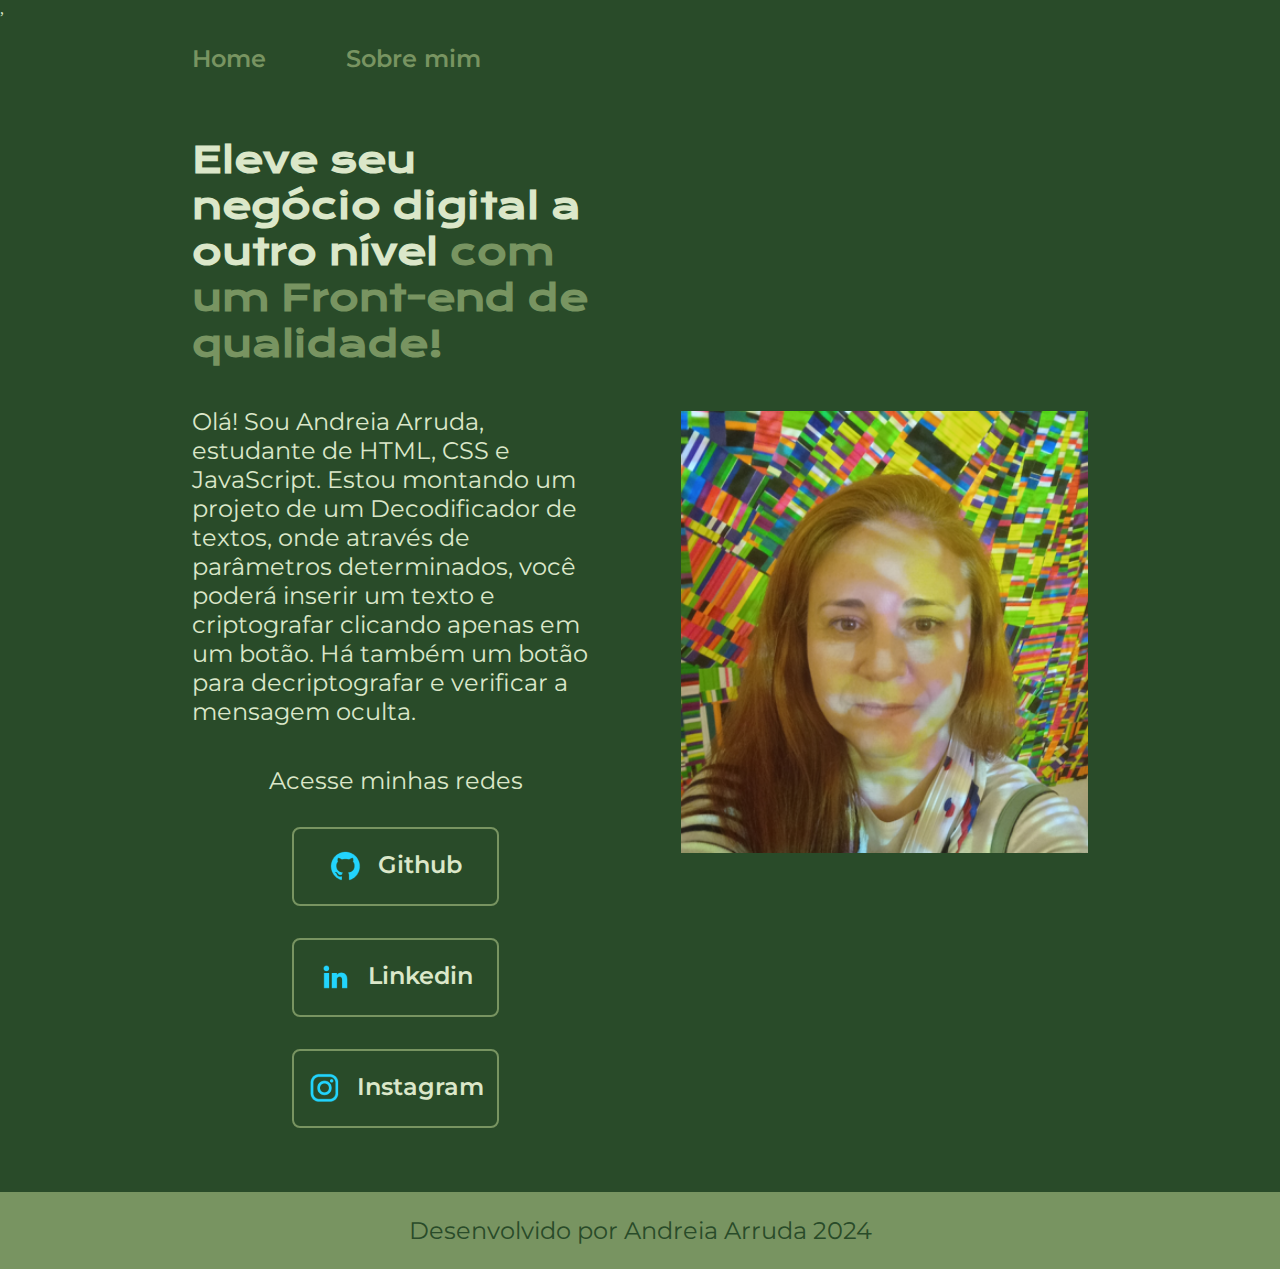
<file: index.html>
<!DOCTYPE html>
<html lang="pt-br">
<head>
    <meta charset="UTF-8">
    ,<meta http-equiv="X-UA-Compatible" content="IE=edge">
    <meta name="viewport" content="width=device-width, initial-scale=1.0">
    <title>Portfólio de Andreia Arruda</title>
    <link rel="stylesheet" href="./styles/style.css">
</head>
<body>
    <header class="cabecalho">
        <nav class="cabecalho__menu">
            <a class="cabecalho__menu__link" href="index.html">Home</a>
            <a class="cabecalho__menu__link" href="about.html">Sobre mim</a>
        </nav>
    </header>
    <main class="apresentacao">
        <section class="apresentacao__conteudo">
            <h1 class="apresentacao__conteudo__titulo">Eleve seu negócio digital a outro nível <strong class="titulo-destaque">com um Front-end de qualidade!</strong></h1>
            <p class="apresentacao__conteudo__texto">Olá! Sou  Andreia Arruda, estudante de  HTML, CSS e JavaScript. Estou montando um projeto de um Decodificador de textos, onde através de parâmetros determinados, você poderá inserir um texto e criptografar clicando apenas em um botão. Há também um botão para decriptografar e verificar a mensagem oculta.</p>
            <div class="apresentacao__links">
                <h2 class="apresentacao__links__subtitulo">Acesse minhas redes</h2>
                <a class="apresentacao__links__navegacao" href="https://github.com/Aa050280">
                    <img src="./assets/github.png">
                    Github
                </a>
                <a class="apresentacao__links__navegacao" href=" www.linkedin.com/in/andreiaarruda-aa6270196"> 
                    <img src="./assets/linkedin.png">
                    Linkedin</a>
                <a class="apresentacao__links__navegacao" href="https://www.instagram.com/jardimdasarrudas/">
                    <img src="./assets/instagram.png">
                    Instagram
                </a>
              
            </div>
        </section>
        <img class="foto__perfil" src="./assets/foto_portfolio.png" alt="Foto da Andreia Arruda com fundo colorido">
    </main>
    <footer class="rodape">
        <p>Desenvolvido por Andreia Arruda 2024</p>
    </footer>
</body>
</html>
</file>
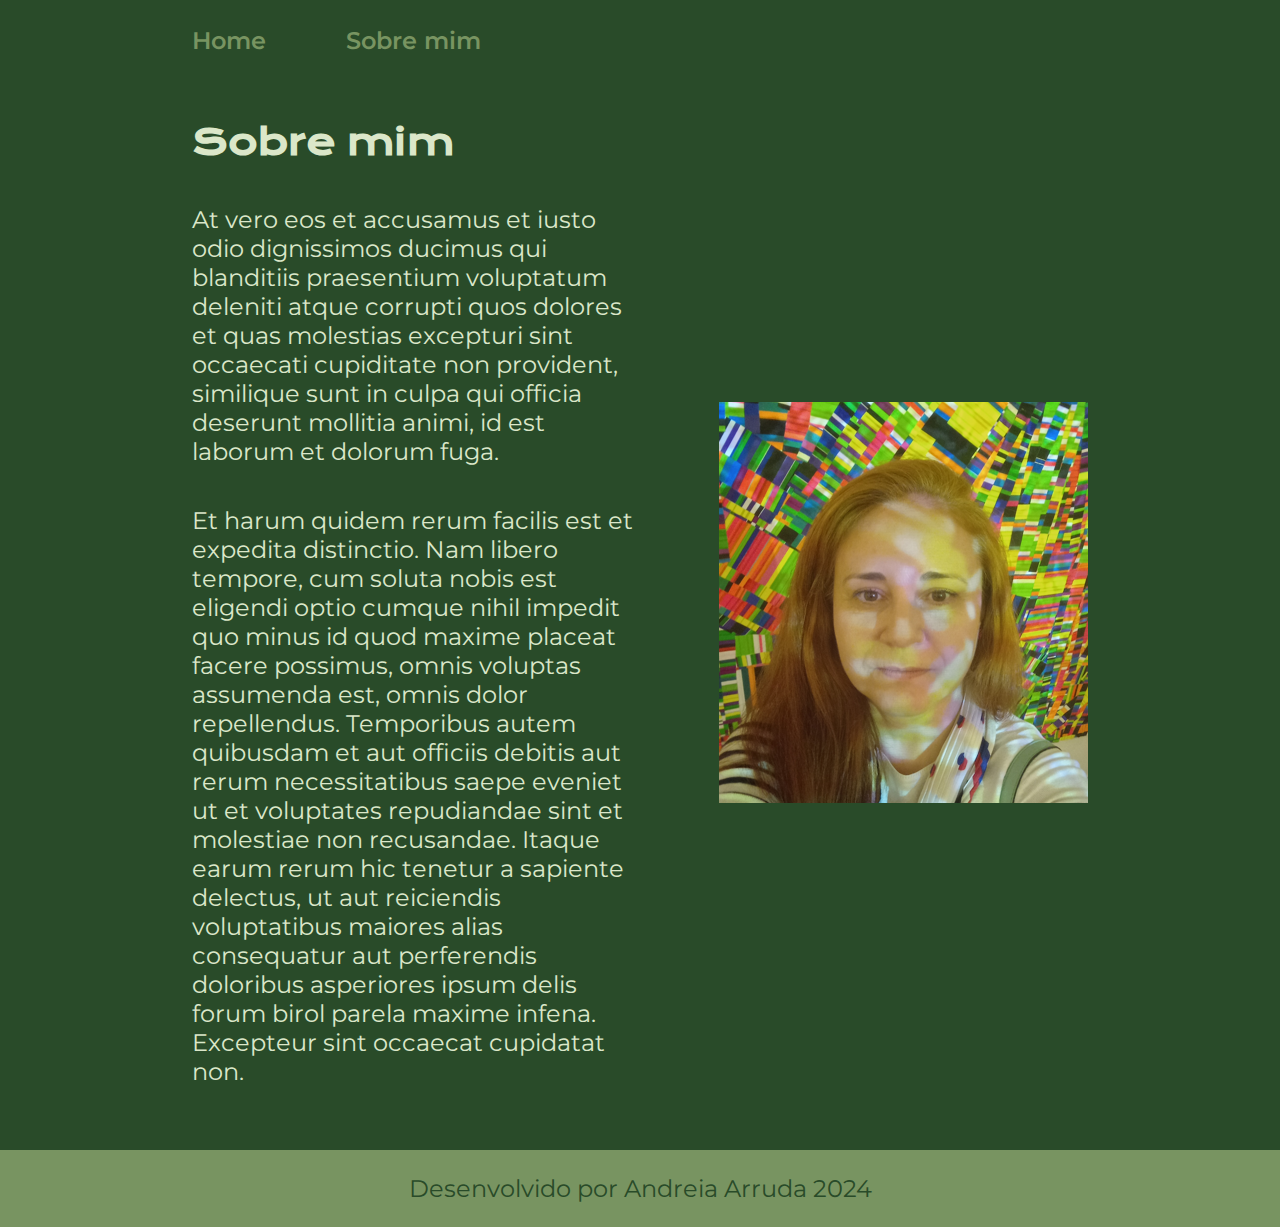
<file: about.html>
<!DOCTYPE html>
<html lang="pt-br">
<head>
    <meta charset="UTF-8">
    <meta name="viewport" content="width=device-width, initial-scale=1.0">
    <title>Sobre mim</title>
    <link rel="stylesheet" href="./styles/style.css">
</head>
<body>
    <header class="cabecalho">
        <nav class="cabecalho__menu">
            <a class="cabecalho__menu__link" href="index.html">Home</a>
            <a class="cabecalho__menu__link" href="about.html">Sobre mim</a>
        </nav>
    </header>

    <main class="apresentacao">
        <section class="apresentacao__conteudo">
            <h1 class="apresentacao__conteudo__titulo">Sobre mim</h1>
            <p class="apresentacao__conteudo__texto">At vero eos et accusamus et iusto odio dignissimos ducimus qui blanditiis praesentium voluptatum deleniti atque corrupti quos dolores et quas molestias excepturi sint occaecati cupiditate non provident, similique sunt in culpa qui officia deserunt mollitia animi, id est laborum et dolorum fuga.</p>
            <p class="apresentacao__conteudo__texto">Et harum quidem rerum facilis est et expedita distinctio. Nam libero tempore, cum soluta nobis est eligendi optio cumque nihil impedit quo minus id quod maxime placeat facere possimus, omnis voluptas assumenda est, omnis dolor repellendus. Temporibus autem quibusdam et aut officiis debitis aut rerum necessitatibus saepe eveniet ut et voluptates repudiandae sint et molestiae non recusandae. Itaque earum rerum hic tenetur a sapiente delectus, ut aut reiciendis voluptatibus maiores alias consequatur aut perferendis doloribus asperiores ipsum delis forum birol parela maxime infena. Excepteur sint occaecat cupidatat non.</p>
        </section>
        <img class="apresentacao__imagem" src="./assets/foto_portfolio.png" alt="Foto da Andreia Arruda com fundo colorido">
    </main>

    <footer class="rodape">
        <p>Desenvolvido por Andreia Arruda 2024</p>
    </footer>
</body>
</html>
</file>
<file: styles/style.css>
@import url('https://fonts.googleapis.com/css2?family=Krona+One&family=Montserrat:ital,wght@0,100..900;1,100..900&display=swap');
:root {
    --cor-primaria: #294B29;
    --cor-secundaria: #DBE7C9;
    --cor-terciaria: #789461;
    --cor-hover: #50623A;

    --fonte-primaria:"Krona One", sans-serif;
    --fonte-secundaria:"Montserrat", sans-serif;

}

* {
    margin: 0;
    padding: 0;
}

body {
    /* height: 100vh; */
    box-sizing: border-box;
    background-color: var(--cor-primaria);
    color: var(--cor-secundaria);
    
}

.cabecalho {
    padding: 2% 0% 0% 15%;
}

.cabecalho__menu {
    display: flex;
    gap: 80px;
}

.cabecalho__menu__link {
    font-family: var(--fonte-secundaria);
    font-size: 1.5rem;
    font-weight: 600;
    color: var(--cor-terciaria);
    text-decoration: none;
}

.apresentacao {
    padding: 5% 15%;
    display: flex;
    align-items: center;
    justify-content: space-between;
    gap: 82px;
}

.apresentacao__conteudo {
    width: 50%;
    display: flex;
    flex-direction: column;
    gap: 40px;
}

.apresentacao__conteudo__titulo {
    font-size: 2.25rem;
    font-family: var(--fonte-primaria);
}

.titulo-destaque {
    color: var(--cor-terciaria);
}

.apresentacao__conteudo__texto {
    font-size: 1.5rem;
    font-family: var(--fonte-secundaria);
}

.apresentacao__links {
    display: flex;
    flex-direction: column;
    justify-content: space-between;
    align-items: center;
    gap: 32px;
}

.apresentacao__links__subtitulo {
    font-family: var(--fonte-secundaria);
    font-weight: 400;
    font-size: 1.5rem;
}

.apresentacao__links__navegacao {
    /* background-color: #22D4FD; */
    display: flex;
    justify-content: center;
    gap: 16px;
    border: 2px solid var(--cor-terciaria);
    width: 50%;
    text-align: center;
    border-radius: 8px;
    font-size: 1.5rem;
    font-weight: 600;
    padding: 21.5px 0;
    text-decoration: none;
    color: var(--cor-secundaria);
    font-family: var(--fonte-secundaria);   
}
.apresentacao__links__link:hover {
    background-color: var(--cor-hover);
}

.foto__perfil:hover {
    border-radius: 16px;
}

.foto__perfil {
    width: 50%;
}

.rodape {
    padding: 24px;
    color:var(--cor-primaria);
    background-color: var(--cor-terciaria);
    text-align: center;
    font-family: var(--fonte-secundaria);
    font-size: 1.5rem;
    font-weight: 400;
}

@media (max-width: 1200px) {
    .cabecalho {
        padding: 10%;
    }
    .cabecalho__menu {
        justify-content: center;
    }
    .apresentacao {
        flex-direction: column-reverse;
        padding: 5%;
    }

    .apresentacao__conteudo {
        width: auto;
    }
}
</file>
